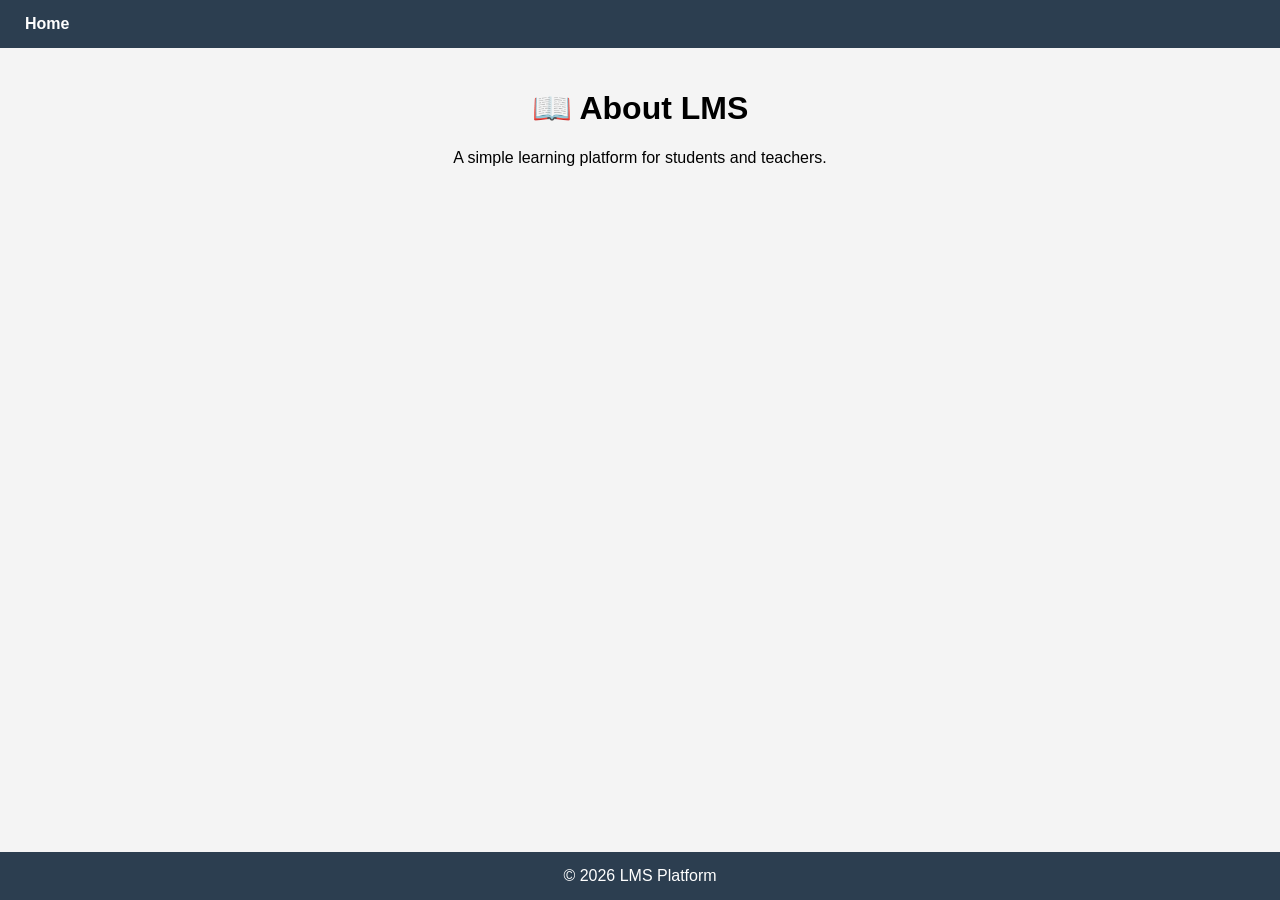
<file: about.html>
<!DOCTYPE html>
<html>
<head>
    <title>About</title>
    <link rel="stylesheet" href="style.css">
</head>
<body>

<nav>
    <a href="index.html">Home</a>
</nav>

<div class="container">
    <h1>📖 About LMS</h1>
    <p>A simple learning platform for students and teachers.</p>
</div>
<footer>© 2026 LMS Platform</footer>
<script src="app.js"></script>
</body>
</html>
</file>
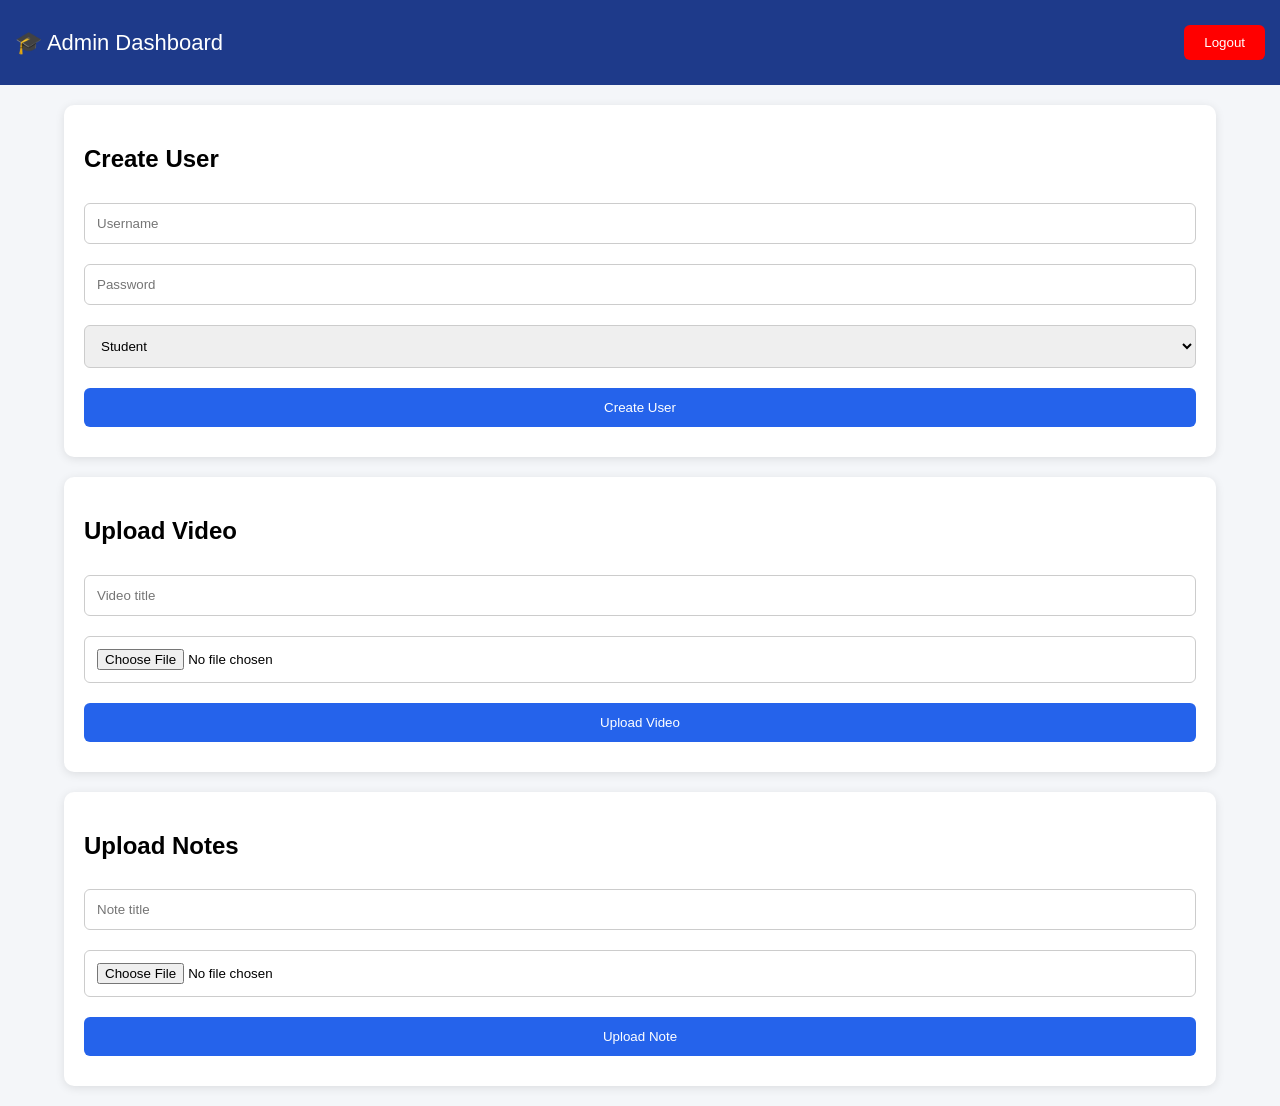
<file: admin.html>
<!DOCTYPE html>
<html>

<head>

<title>Admin Dashboard</title>

<style>

body{
    margin:0;
    font-family:Arial;
    background:#f4f6f9;
}

nav{
    background:#1e3a8a;
    color:white;
    padding:15px;
    font-size:22px;
    display:flex;
    justify-content:space-between;
    align-items:center;
}

.container{
    width:90%;
    margin:auto;
    margin-top:20px;
}

.section{
    background:white;
    padding:20px;
    margin-bottom:20px;
    border-radius:10px;
    box-shadow:0 2px 10px rgba(0,0,0,0.1);
}

input,
select,
button{
    width:100%;
    padding:12px;
    margin-top:10px;
    margin-bottom:10px;
    border-radius:6px;
    border:1px solid #ccc;
    box-sizing:border-box;
}

button{
    background:#2563eb;
    color:white;
    border:none;
    cursor:pointer;
}

button:hover{
    background:#1d4ed8;
}

.item{
    background:#eef2ff;
    padding:15px;
    margin-top:15px;
    border-radius:8px;
}

video{
    width:100%;
    margin-top:10px;
    border-radius:8px;
}

.logout{
    width:auto;
    padding:10px 20px;
    background:red;
    border:none;
    color:white;
    border-radius:6px;
    cursor:pointer;
}

.logout:hover{
    background:darkred;
}

a{
    text-decoration:none;
    color:#2563eb;
    font-weight:bold;
}

</style>

</head>

<body>

<script src="app.js"></script>

<script>
checkLogin("admin");
</script>

<nav>

<span>🎓 Admin Dashboard</span>

<button class="logout" onclick="logout()">
Logout
</button>

</nav>

<div class="container">

<!-- CREATE USER -->
<div class="section">

<h2>Create User</h2>

<input id="u" placeholder="Username">

<input id="p" type="password" placeholder="Password">

<select id="r">
    <option value="student">Student</option>
    <option value="teacher">Teacher</option>
    <option value="admin">Admin</option>
</select>

<button onclick="createUser()">
Create User
</button>

</div>

<!-- VIDEO -->
<div class="section">

<h2>Upload Video</h2>

<input id="videoTitle" placeholder="Video title">

<input type="file" id="videoFile" accept="video/*">

<button onclick="uploadVideo()">
Upload Video
</button>

<div id="videoList"></div>

</div>

<!-- NOTES -->
<div class="section">

<h2>Upload Notes</h2>

<input id="noteTitle" placeholder="Note title">

<input type="file" id="noteFile">

<button onclick="uploadNote()">
Upload Note
</button>

<div id="noteList"></div>

</div>

</div>

<script>

loadVideos();
loadNotes();

</script>

</body>
</html>
</file>
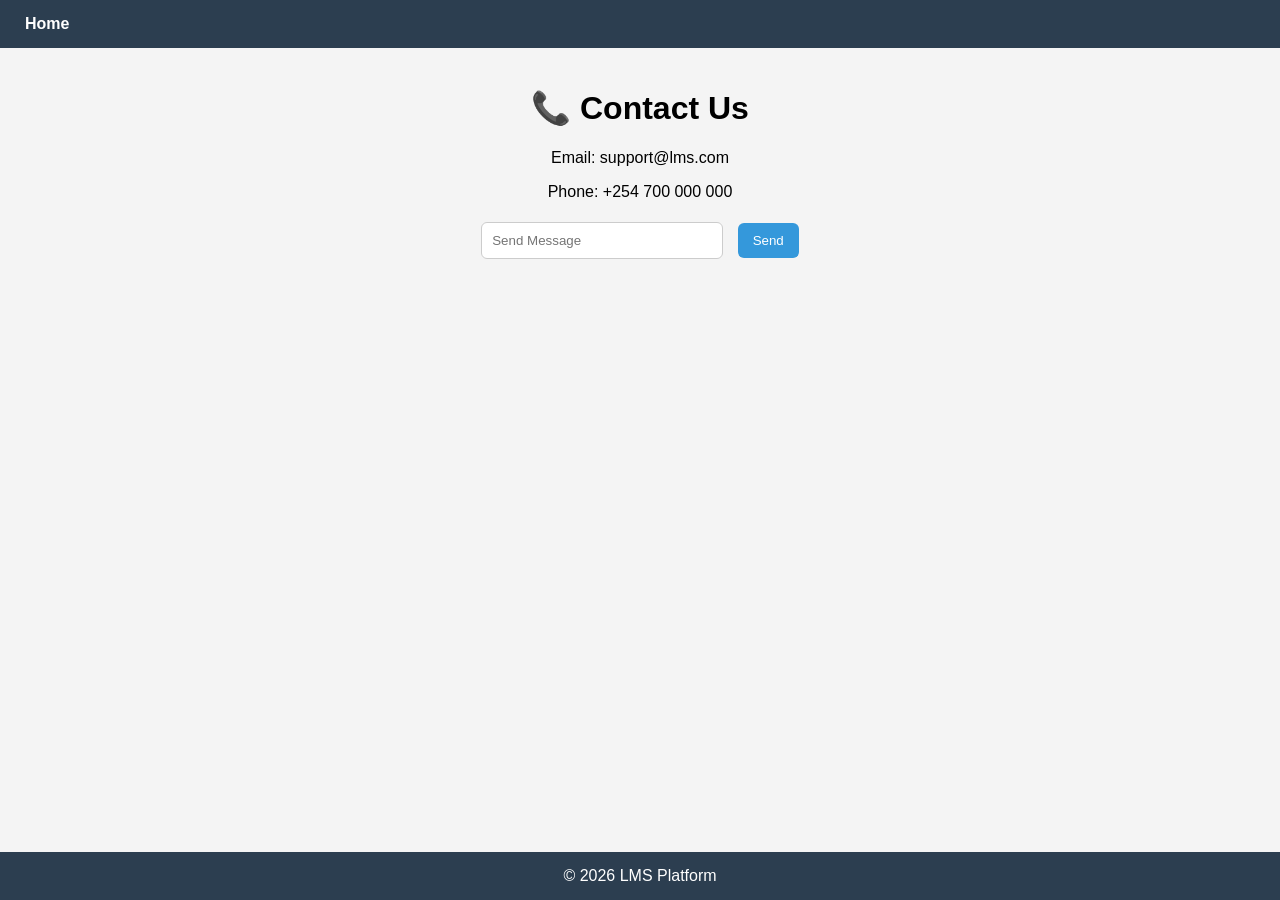
<file: contact.html>
<!DOCTYPE html>
<html>
<head>
    <title>Contact</title>
    <link rel="stylesheet" href="style.css">
</head>
<body>

<nav>
    <a href="index.html">Home</a>
</nav>

<div class="container">
    <h1>📞 Contact Us</h1>

    <p>Email: support@lms.com</p>
    <p>Phone: +254 700 000 000</p>

    <input placeholder="Send Message">
    <button>Send</button>
</div>

<footer>© 2026 LMS Platform</footer>
<script src="app.js"></script>
</body>
</html>
</file>
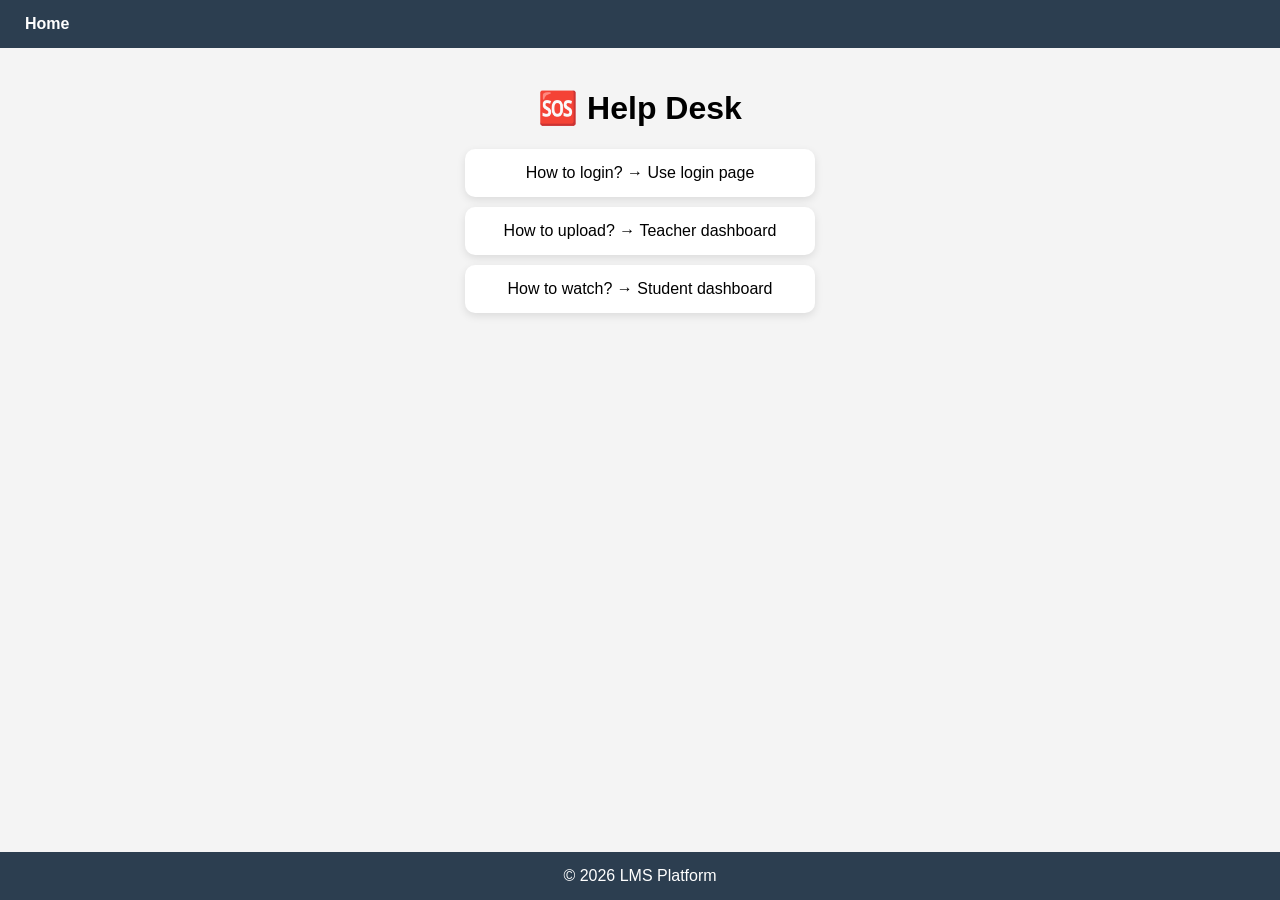
<file: help.html>
<!DOCTYPE html>
<html>
<head>
    <title>Help Desk</title>
    <link rel="stylesheet" href="style.css">
</head>
<body>

<nav>
    <a href="index.html">Home</a>
</nav>

<div class="container">
    <h1>🆘 Help Desk</h1>

    <div class="card">How to login? → Use login page</div>
    <div class="card">How to upload? → Teacher dashboard</div>
    <div class="card">How to watch? → Student dashboard</div>
</div>
<footer>© 2026 LMS Platform</footer>
<script src="app.js"></script>
</body>
</html>
</file>
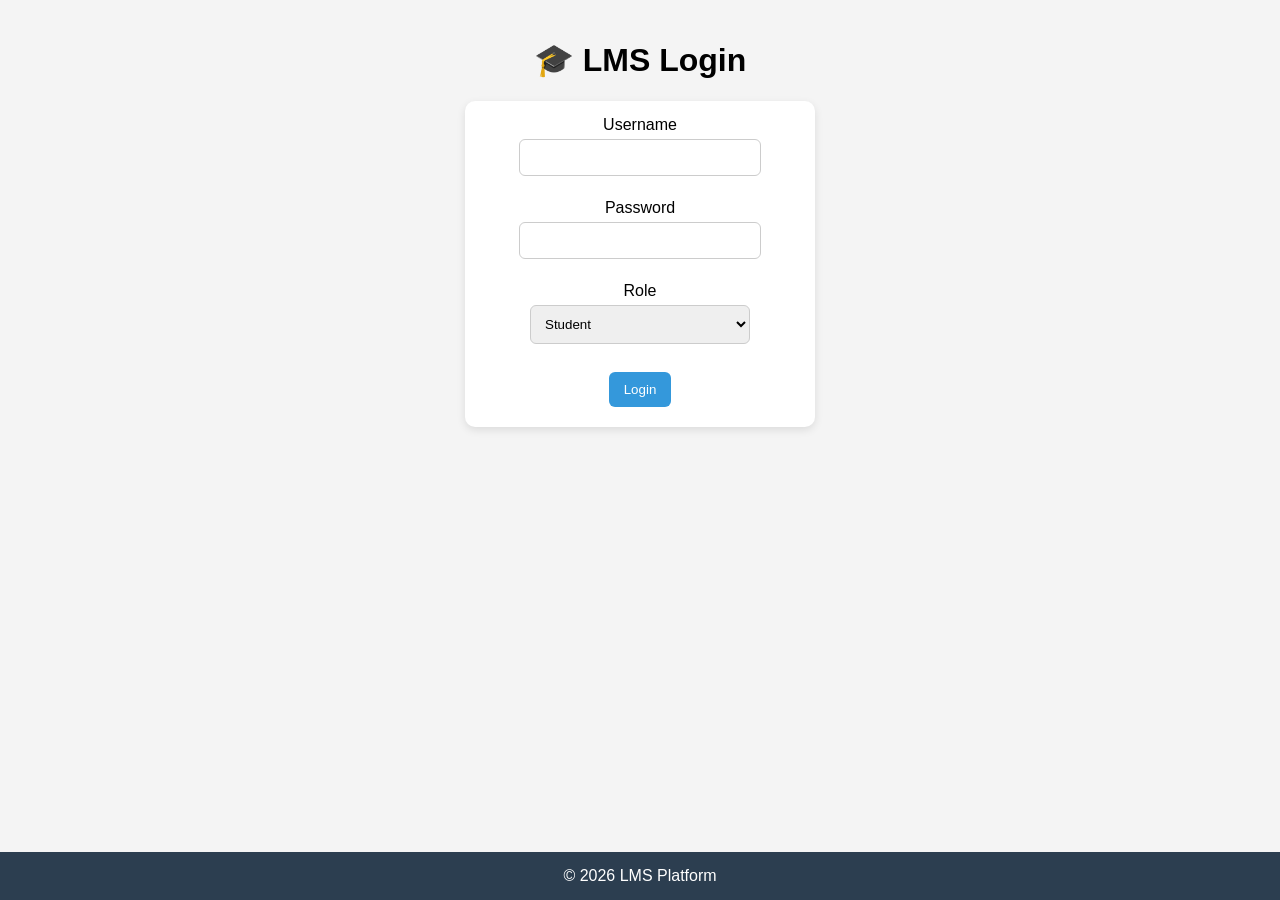
<file: login.html>
<!DOCTYPE html>
<html>
<head>
    <title>Login</title>
    <link rel="stylesheet" href="style.css">
</head>

<body>

<div class="container">

    <h1>🎓 LMS Login</h1>

    <div class="card">

        <label>Username</label><br>
        <input id="username"><br><br>

        <label>Password</label><br>
        <input id="password" type="password"><br><br>

        <label>Role</label><br>
        <select id="role">
            <option value="student">Student</option>
            <option value="teacher">Teacher</option>
            <option value="admin">Admin</option>
        </select><br><br>

        <button onclick="login()">Login</button>

    </div>

</div>

<footer>© 2026 LMS Platform</footer>

<script src="app.js"></script>
</body>
</html>
</file>
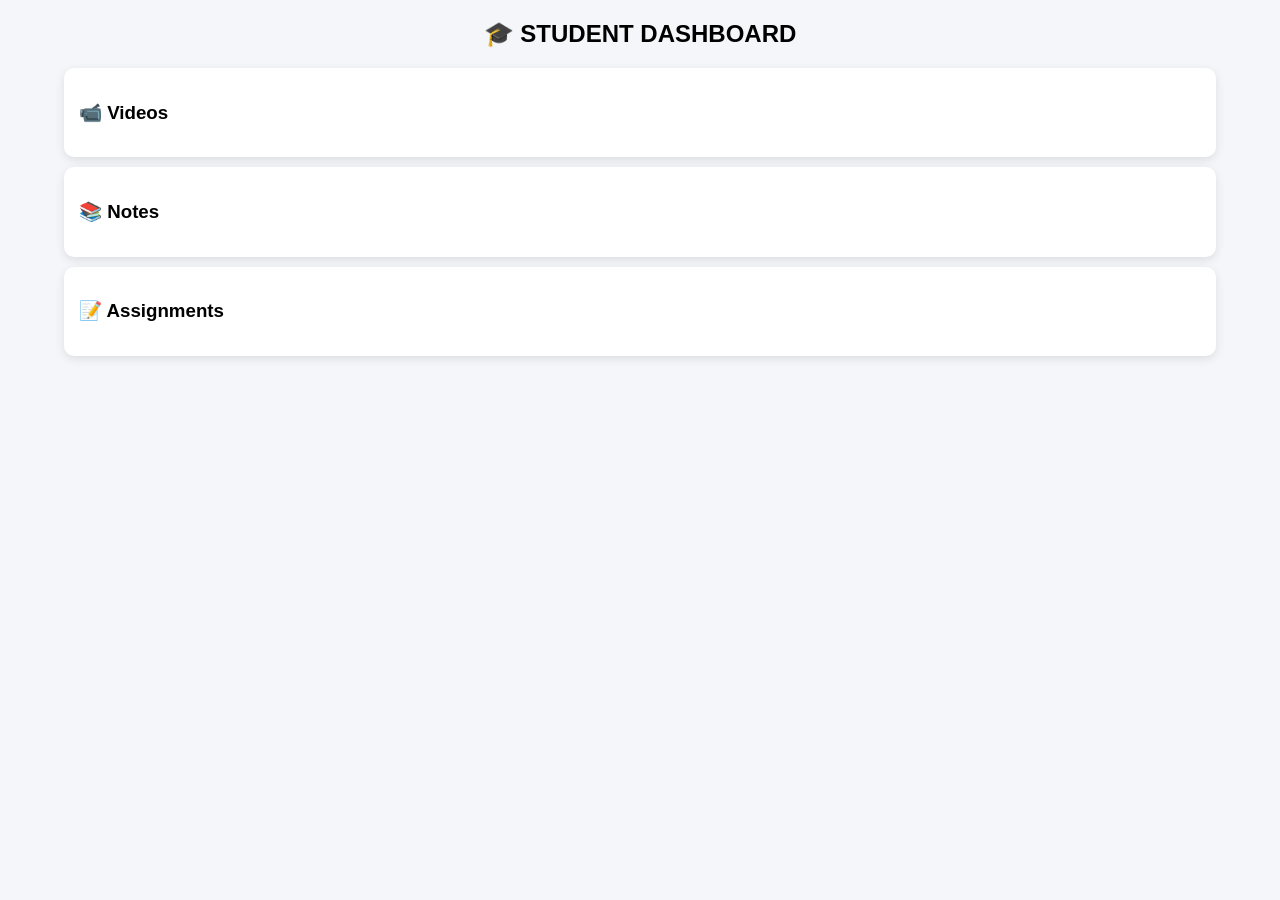
<file: student.html>
<!DOCTYPE html>
<html>
<head>
<title>Student Dashboard</title>

<style>
body{
    margin:0;
    font-family:Arial;
    background:#f4f6f9;
}

h2{
    text-align:center;
}

.container{
    width:90%;
    margin:auto;
}

.card{
    background:white;
    padding:15px;
    margin:10px 0;
    border-radius:10px;
    box-shadow:0 3px 10px rgba(0,0,0,0.1);
}

button{
    padding:10px;
    margin-top:10px;
    width:100%;
    background:#2563eb;
    color:white;
    border:none;
    border-radius:6px;
    cursor:pointer;
}

button:hover{
    background:#1e40af;
}

video{
    width:100%;
    border-radius:8px;
}
</style>
</head>

<body>

<script src="app.js"></script>
<script>checkLogin("student");</script>

<h2>🎓 STUDENT DASHBOARD</h2>

<div class="container">

<div id="videoList"></div>
<div id="noteList"></div>
<div id="assignList"></div>

</div>

<script>

/* =========================
   GLOBAL QUIZ STATE
========================= */
let quizIndex = 0;
let score = 0;
let quizData = [];
let answered = false;

/* =========================
   LOAD VIDEOS
========================= */
function loadVideos(){

    let v = JSON.parse(localStorage.getItem("videos")) || [];
    let b = document.getElementById("videoList");

    b.innerHTML = "<div class='card'><h3>📹 Videos</h3></div>";

    v.forEach(x=>{
        b.innerHTML += `
        <div class="card">
            <h4>${x.title}</h4>
            <video controls>
                <source src="${x.file}">
            </video>
        </div>`;
    });
}

/* =========================
   LOAD NOTES
========================= */
function loadNotes(){

    let n = JSON.parse(localStorage.getItem("notes")) || [];
    let b = document.getElementById("noteList");

    b.innerHTML = "<div class='card'><h3>📚 Notes</h3></div>";

    n.forEach(x=>{
        b.innerHTML += `
        <div class="card">
            <h4>${x.title}</h4>
            <button onclick="preview('${x.file}')">Preview</button>
            <a href="${x.file}" download="${x.name}">Download</a>
        </div>`;
    });
}

/* =========================
   FIX PREVIEW (NO DOWNLOAD)
========================= */
function preview(file){

    let win = window.open("");

    win.document.write(`
        <iframe src="${file}"
        style="width:100%;height:100vh;border:none;"></iframe>
    `);
}

/* =========================
   LOAD ASSIGNMENTS
========================= */
function loadAssignments(){

    let a = JSON.parse(localStorage.getItem("assignments")) || [];
    let b = document.getElementById("assignList");

    b.innerHTML = "<div class='card'><h3>📝 Assignments</h3></div>";

    quizData = [];

    a.forEach((x,i)=>{

        // WRITTEN
        if(x.type === "written"){

            b.innerHTML += `
            <div class="card">
                <h4>${x.title}</h4>
                <input type="file" id="f${i}">
                <button onclick="submit(${i})">Submit</button>
            </div>`;
        }

        // MCQ (store for exam mode)
        if(x.type === "mcq"){
            quizData.push(x);
        }
    });

    if(quizData.length > 0){
        startQuiz();
    }
}

/* =========================
   WRITTEN SUBMISSION
========================= */
function submit(i){

    let file = document.getElementById("f"+i).files[0];

    if(!file){
        alert("Select file first");
        return;
    }

    let reader = new FileReader();

    reader.onload = e=>{

        let s = JSON.parse(localStorage.getItem("submissions")) || [];

        s.push({
            file:e.target.result,
            name:file.name
        });

        localStorage.setItem("submissions",JSON.stringify(s));

        alert("Submitted successfully");
    };

    reader.readAsDataURL(file);
}

/* =========================
   QUIZ START
========================= */
function startQuiz(){

    quizIndex = 0;
    score = 0;
    answered = false;

    showQuestion();
}

/* =========================
   SHOW QUESTION
========================= */
function showQuestion(){

    answered = false;

    let b = document.getElementById("assignList");
    let q = quizData[quizIndex];

    b.innerHTML = `
        <div class="card">
            <h3>Question ${quizIndex + 1}</h3>

            <p>${q.question}</p>

            <label><input type="radio" name="quiz" value="A"> ${q.options.A}</label><br>
            <label><input type="radio" name="quiz" value="B"> ${q.options.B}</label><br>
            <label><input type="radio" name="quiz" value="C"> ${q.options.C}</label><br>
            <label><input type="radio" name="quiz" value="D"> ${q.options.D}</label><br>

            <button onclick="submitQuiz()">Submit Answer</button>
        </div>
    `;
}

/* =========================
   SUBMIT QUIZ (LOCK + NEXT)
========================= */
function submitQuiz(){

    if(answered) return;

    let selected = document.querySelector('input[name="quiz"]:checked');

    if(!selected){
        alert("Select an answer");
        return;
    }

    answered = true;

    let q = quizData[quizIndex];

    if(selected.value === q.correct){
        score++;
    }

    document.querySelectorAll('input[name="quiz"]').forEach(i=>{
        i.disabled = true;
    });

    setTimeout(()=>{

        quizIndex++;

        if(quizIndex < quizData.length){
            showQuestion();
        } else {
            showResult();
        }

    }, 800);
}

/* =========================
   FINAL RESULT
========================= */
function showResult(){

    let b = document.getElementById("assignList");

    b.innerHTML = `
        <div class="card">
            <h2>🎉 Exam Completed</h2>
            <p>Your Score: ${score} / ${quizData.length}</p>

            <button onclick="restartQuiz()">Restart Exam</button>
        </div>
    `;
}

/* =========================
   FIXED RESTART (IMPORTANT)
========================= */
function restartQuiz(){

    quizIndex = 0;
    score = 0;
    answered = false;
    quizData = [];

    loadAssignments();
}

/* =========================
   INIT
========================= */
loadVideos();
loadNotes();
loadAssignments();

</script>

</body>
</html>
</file>
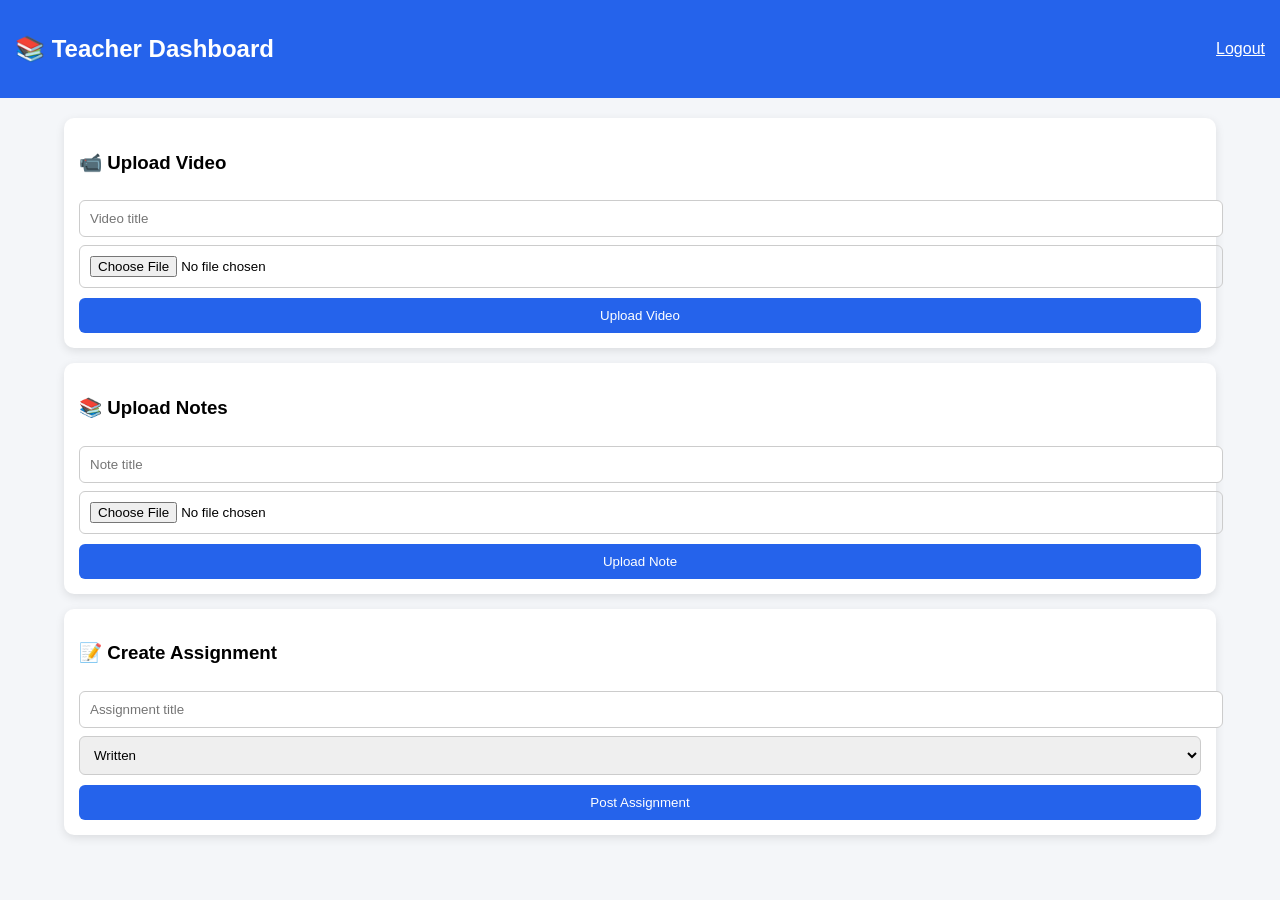
<file: teacher.html>
<!DOCTYPE html>
<html>
<head>
<title>Teacher Dashboard</title>

<style>
body{
    margin:0;
    font-family:Arial;
    background:#f4f6f9;
}

nav{
    background:#2563eb;
    color:white;
    padding:15px;
    display:flex;
    justify-content:space-between;
    align-items:center;
}

.container{
    width:90%;
    margin:auto;
    margin-top:20px;
}

.card{
    background:white;
    padding:15px;
    margin-bottom:15px;
    border-radius:10px;
    box-shadow:0 3px 10px rgba(0,0,0,0.1);
}

input,select{
    width:100%;
    padding:10px;
    margin-top:8px;
    border-radius:6px;
    border:1px solid #ccc;
}

button{
    width:100%;
    padding:10px;
    margin-top:10px;
    background:#2563eb;
    color:white;
    border:none;
    border-radius:6px;
    cursor:pointer;
}

button:hover{
    background:#1e40af;
}

.mcq-box{
    background:#eef2ff;
    padding:10px;
    border-radius:8px;
    margin-top:10px;
}
</style>

</head>

<body>

<script src="app.js"></script>
<script>checkLogin("teacher");</script>

<nav>
<h2>📚 Teacher Dashboard</h2>
<a href="#" onclick="logout()" style="color:white;">Logout</a>
</nav>

<div class="container">

<!-- VIDEO UPLOAD -->
<div class="card">
<h3>📹 Upload Video</h3>

<input id="videoTitle" placeholder="Video title">
<input type="file" id="videoFile" accept="video/*">

<button onclick="uploadVideo()">Upload Video</button>
</div>

<!-- NOTE UPLOAD -->
<div class="card">
<h3>📚 Upload Notes</h3>

<input id="noteTitle" placeholder="Note title">
<input type="file" id="noteFile" accept=".pdf,.doc,.docx,.png,.jpg">

<button onclick="uploadNote()">Upload Note</button>
</div>

<!-- ASSIGNMENT -->
<div class="card">
<h3>📝 Create Assignment</h3>

<input id="assignTitle" placeholder="Assignment title">

<select id="assignType" onchange="toggleMCQ()">
<option value="written">Written</option>
<option value="mcq">MCQ</option>
</select>

<div id="mcqBox" class="mcq-box" style="display:none;">

<h4>Question</h4>
<input id="q" placeholder="Enter question">

<h4>Options</h4>
<input id="o1" placeholder="Option A">
<input id="o2" placeholder="Option B">
<input id="o3" placeholder="Option C">
<input id="o4" placeholder="Option D">

<h4>Correct Answer</h4>
<select id="correct">
<option value="A">A</option>
<option value="B">B</option>
<option value="C">C</option>
<option value="D">D</option>
</select>

</div>

<button onclick="createAssignment()">Post Assignment</button>
</div>

</div>

<script>

/* =====================
TOGGLE MCQ
===================== */
function toggleMCQ(){
    let type = document.getElementById("assignType").value;
    document.getElementById("mcqBox").style.display =
        type === "mcq" ? "block" : "none";
}

/* =====================
UPLOAD VIDEO (FIXED)
===================== */
function uploadVideo(){

    let title = document.getElementById("videoTitle").value.trim();
    let file = document.getElementById("videoFile").files[0];

    if(!title || !file){
        alert("Fill all video fields");
        return;
    }

    // FIX: proper video URL (works across dashboards)
    let videoURL = URL.createObjectURL(file);

    let videos = JSON.parse(localStorage.getItem("videos")) || [];

    videos.push({
        title: title,
        file: videoURL
    });

    localStorage.setItem("videos", JSON.stringify(videos));

    alert("Video uploaded successfully");

    document.getElementById("videoTitle").value = "";
    document.getElementById("videoFile").value = "";
}

/* =====================
UPLOAD NOTE (SAFE)
===================== */
function uploadNote(){

    let title = document.getElementById("noteTitle").value.trim();
    let file = document.getElementById("noteFile").files[0];

    if(!title || !file){
        alert("Fill all note fields");
        return;
    }

    let reader = new FileReader();

    reader.onload = function(e){

        let notes = JSON.parse(localStorage.getItem("notes")) || [];

        notes.push({
            title: title,
            file: e.target.result,
            name: file.name
        });

        localStorage.setItem("notes", JSON.stringify(notes));

        alert("Note uploaded successfully");

        document.getElementById("noteTitle").value = "";
        document.getElementById("noteFile").value = "";
    };

    reader.readAsDataURL(file);
}

/* =====================
CREATE ASSIGNMENT (MCQ + WRITTEN)
===================== */
function createAssignment(){

    let title = document.getElementById("assignTitle").value.trim();
    let type = document.getElementById("assignType").value;

    if(!title){
        alert("Enter assignment title");
        return;
    }

    let assignments = JSON.parse(localStorage.getItem("assignments")) || [];

    let assignment = {
        title: title,
        type: type
    };

    if(type === "mcq"){

        let q = document.getElementById("q").value;
        let o1 = document.getElementById("o1").value;
        let o2 = document.getElementById("o2").value;
        let o3 = document.getElementById("o3").value;
        let o4 = document.getElementById("o4").value;
        let correct = document.getElementById("correct").value;

        if(!q || !o1 || !o2 || !o3 || !o4){
            alert("Fill all MCQ fields");
            return;
        }

        assignment.question = q;
        assignment.options = {
            A:o1,
            B:o2,
            C:o3,
            D:o4
        };
        assignment.correct = correct;
    }

    assignments.push(assignment);

    localStorage.setItem("assignments", JSON.stringify(assignments));

    alert("Assignment posted successfully");

    document.getElementById("assignTitle").value = "";
}
</script>

</body>
</html>
</file>
<file: style.css>
html, body { height: 100%; margin: 0; } body { min-height: 100vh; display: flex; flex-direction: column; font-family: Arial, sans-serif; background: #f4f4f4; } .container { flex: 1; width: 90%; margin: 20px auto; text-align: center; } /* NAV */ nav { background: #2c3e50; padding: 15px; } nav a { color: white; margin: 10px; text-decoration: none; font-weight: bold; } /* INPUTS */ input, select { padding: 10px; margin: 5px; width: 220px; border-radius: 6px; border: 1px solid #ccc; } /* BUTTONS */ button { padding: 10px 15px; background: #3498db; color: white; border: none; margin: 5px; cursor: pointer; border-radius: 6px; } /* CARDS */ .card { background: white; padding: 15px; margin: 10px auto; width: 320px; border-radius: 10px; box-shadow: 0 3px 8px rgba(0,0,0,0.1); } /* VIDEO */ iframe { width: 100%; height: 180px; border-radius: 8px; } /* SECTIONS */ .section { margin: 25px auto; width: 95%; } .section-title { background: #2c3e50; color: white; padding: 12px; border-radius: 8px; margin-bottom: 10px; } .section-box { background: white; padding: 15px; border-radius: 10px; min-height: 120px; } /* FOOTER */ footer { background: #2c3e50; color: white; text-align: center; padding: 15px; margin-top: auto; }
</file>
